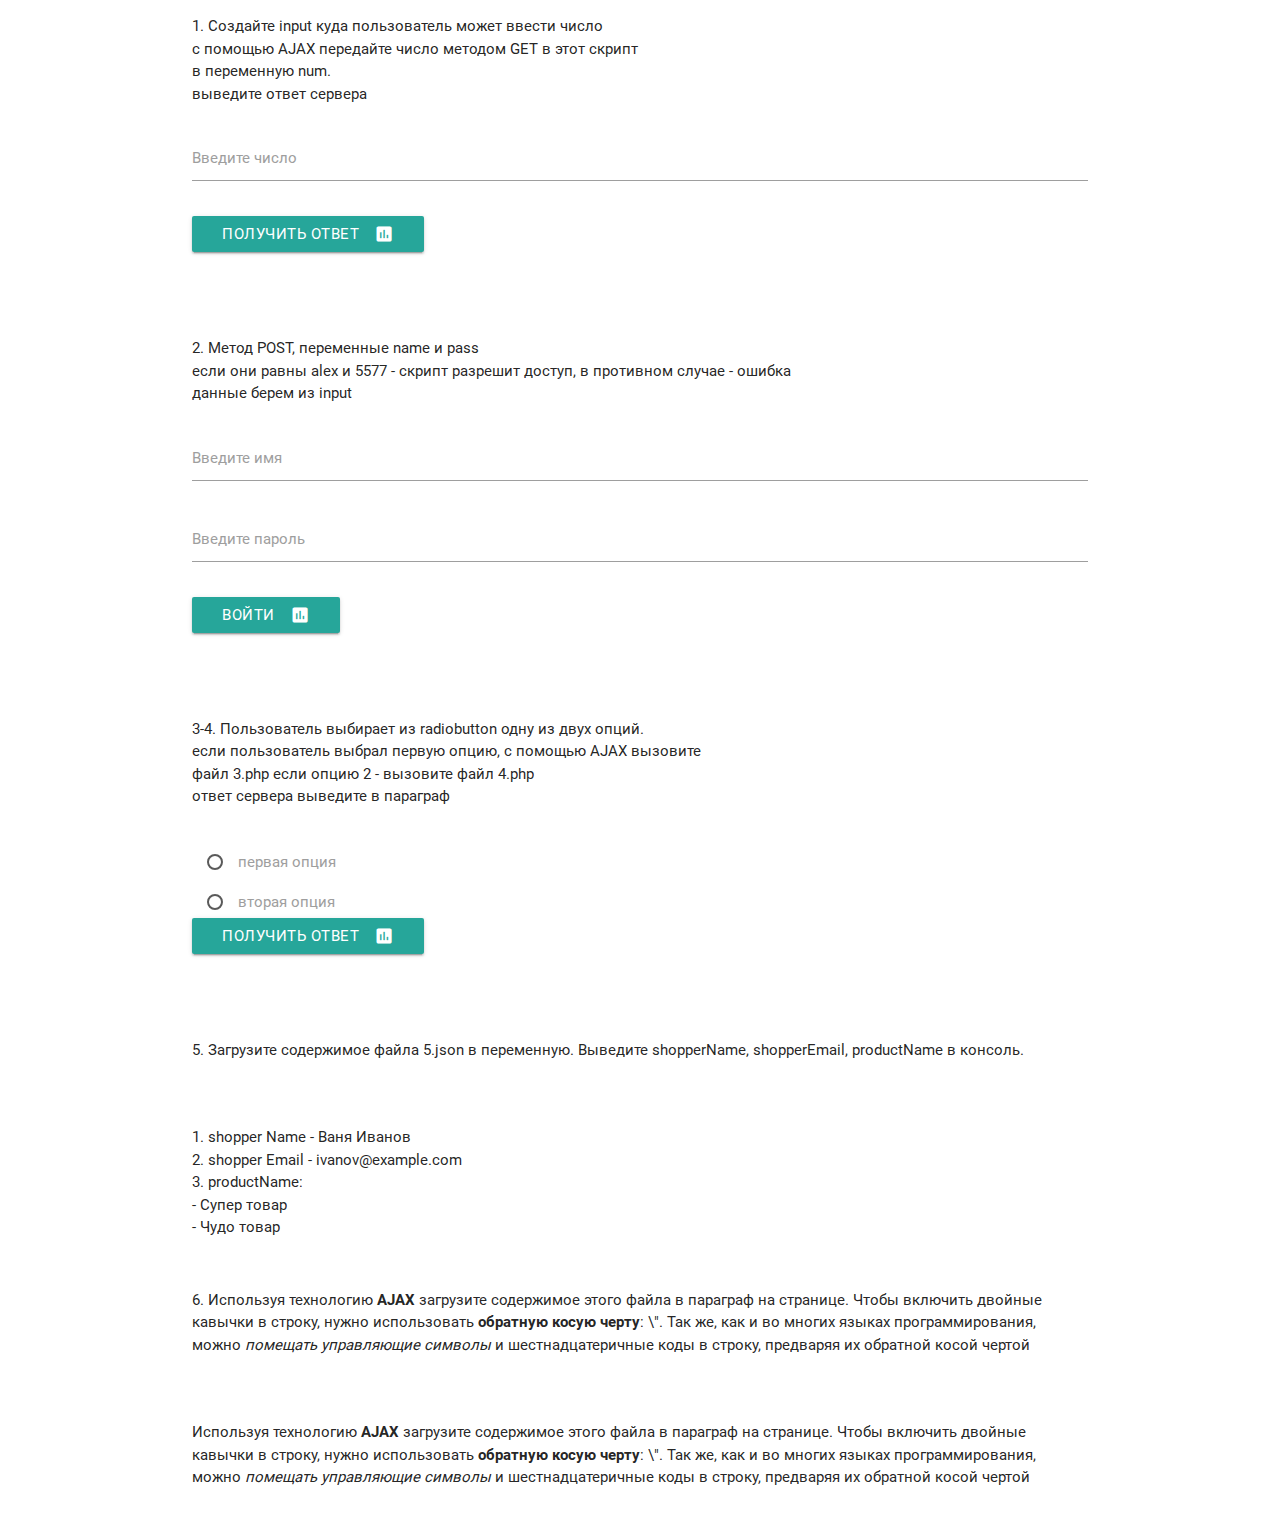
<file: index.html>
<!DOCTYPE html>
<html lang="ru">

<head>
    <meta charset="utf-8">
    <title>AJAX</title>
    <!--Import Google Icon Font-->
    <link href="http://fonts.googleapis.com/icon?family=Material+Icons" rel="stylesheet">
    <!--Import materialize.css-->
    <link rel="stylesheet" href="css/materialize.min.css" media="screen,projection"/>
    <link rel="stylesheet" href="css/css.css">
    <!--Let browser know website is optimized for mobile-->
    <meta name="viewport" content="width=device-width, initial-scale=1.0"/>
</head>
<body>
<div class="main">
    <div class="container">
        <div class="row">
            <div class="col s12">
               <p>1. Cоздайте input куда пользователь может ввести число
                   <br>c помощью AJAX передайте число методом GET в этот скрипт
                   <br>в переменную num.
                   <br>выведите ответ сервера
               </p>
            </div>
            <div class="input-field col s12">
                <input id="number" type="number" class="validate">
                <label for="number">Введите число</label>
            </div>
            <div class="input-field col s12">
                <a id="send-answer" class="waves-effect waves-light btn"><i class="material-icons right">poll</i>Получить ответ</a>
            </div>
        </div>
        <div class="row">
            <div class="input-field col s12">
                <p id="server-answer"></p>
            </div>
        </div>
    </div>

    <div class="container">
        <div class="row">
            <div class="col s12">
                <p>2. Метод POST, переменные name и pass
                   <br>если они равны alex и  5577 - скрипт разрешит доступ, в противном случае - ошибка
                   <br>данные берем из input
                </p>
            </div>
            <div class="input-field col s12">
                <input id="name" type="text" class="validate">
                <label for="name">Введите имя</label>
            </div>
            <div class="input-field col s12">
                <input id="pass" type="text" class="validate">
                <label for="pass">Введите пароль</label>
            </div>
            <div class="input-field col s12">
                <a id="send-answer2" class="waves-effect waves-light btn"><i class="material-icons right">poll</i>Войти</a>
            </div>
        </div>
        <div class="row">
            <div class="input-field col s12">
                <p id="server-answer2"></p>
            </div>
        </div>
    </div>
</div>


<div class="container">
    <div class="row">
        <div class="col s12">
            <p>3-4. Пользователь выбирает из radiobutton одну из двух опций.
               <br>если пользователь выбрал первую опцию, с помощью AJAX вызовите
               <br>файл 3.php если опцию 2 - вызовите файл 4.php
               <br>ответ сервера выведите в параграф
            </p>
        </div>
        <div class="input-field col s12">
            <input name="file" type="radio" id="file3"/>
            <label for="file3">первая опция</label>

        </div>
        <div class="input-field col s12">
            <input name="file" type="radio" id="file4" />
            <label for="file4">вторая опция</label>
        </div>
        <div class="input-field col s12">
            <a id="send-answer3" class="waves-effect waves-light btn"><i class="material-icons right">poll</i>Получить ответ</a>
        </div>
    </div>
    <div class="row">
        <div class="input-field col s12">
            <p id="server-answer3"></p>
        </div>
    </div>
</div>

<div class="container">
    <div class="row">
        <div class="col s12">
            <p>5. Загрузите содержимое файла 5.json в переменную. Выведите shopperName, shopperEmail, productName в консоль.
            </p>
        </div>
    </div>
    <div class="row">
        <div class="input-field col s12">
            <p id="server-answer5"></p>
        </div>
    </div>
</div>

<div class="container">
    <div class="row">
        <div class="col s12">
            <p>6. Используя технологию <b>AJAX</b> загрузите содержимое этого файла в параграф на странице.
                Чтобы включить двойные кавычки в строку, нужно использовать <b>обратную косую черту</b>: \". Так же, как и во многих языках программирования, можно <i>помещать управляющие символы</i> и шестнадцатеричные коды в строку, предваряя их обратной косой чертой
            </p>
        </div>
    </div>
    <div class="row">
        <div class="input-field col s12">
            <p id="task6"></p>
        </div>
    </div>
</div>
<!--Import jQuery before materialize.js-->
<script src="https://code.jquery.com/jquery-2.1.1.min.js"></script>
<script src="js/materialize.min.js"></script>
<script src="js/js.js"></script>
</body>
</html>
</file>
<file: css/css.css>
header{
    background: #c0c0c0;
}
.logo{
    margin: 30px;
}
</file>
